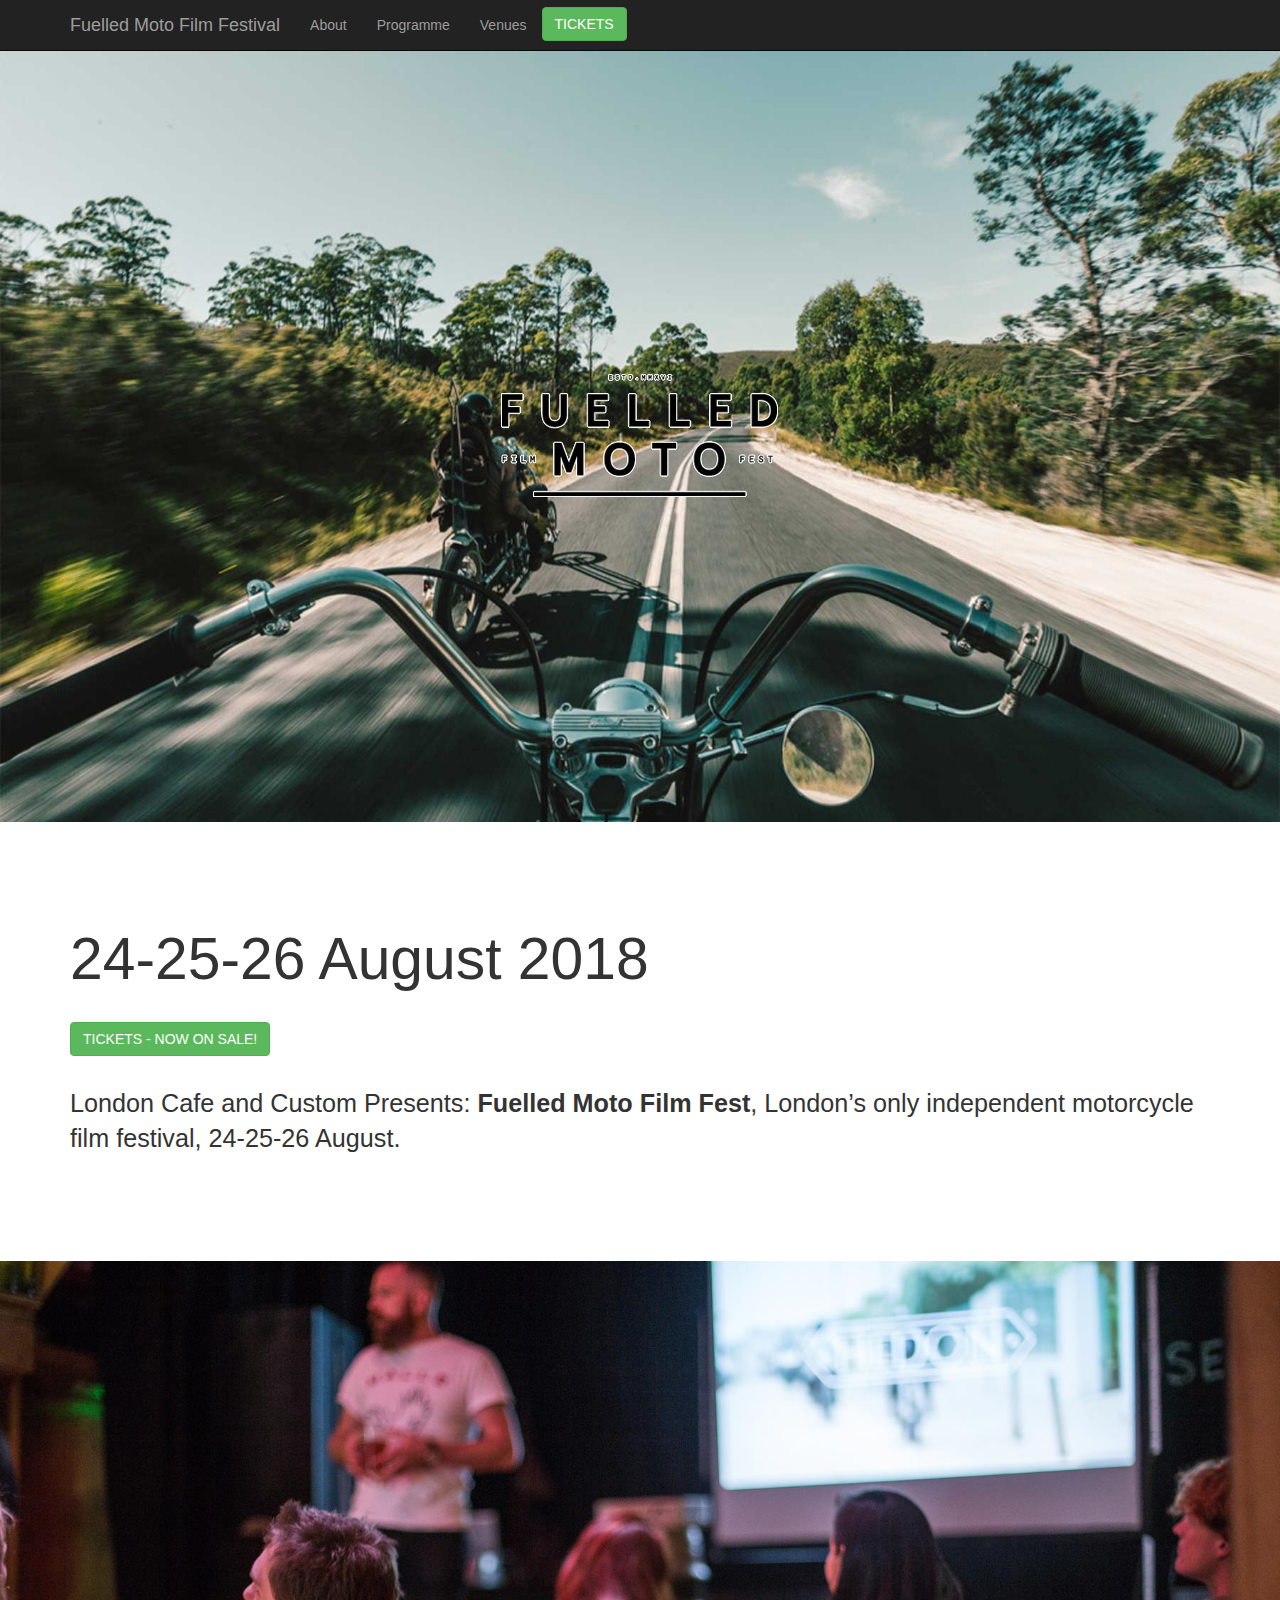
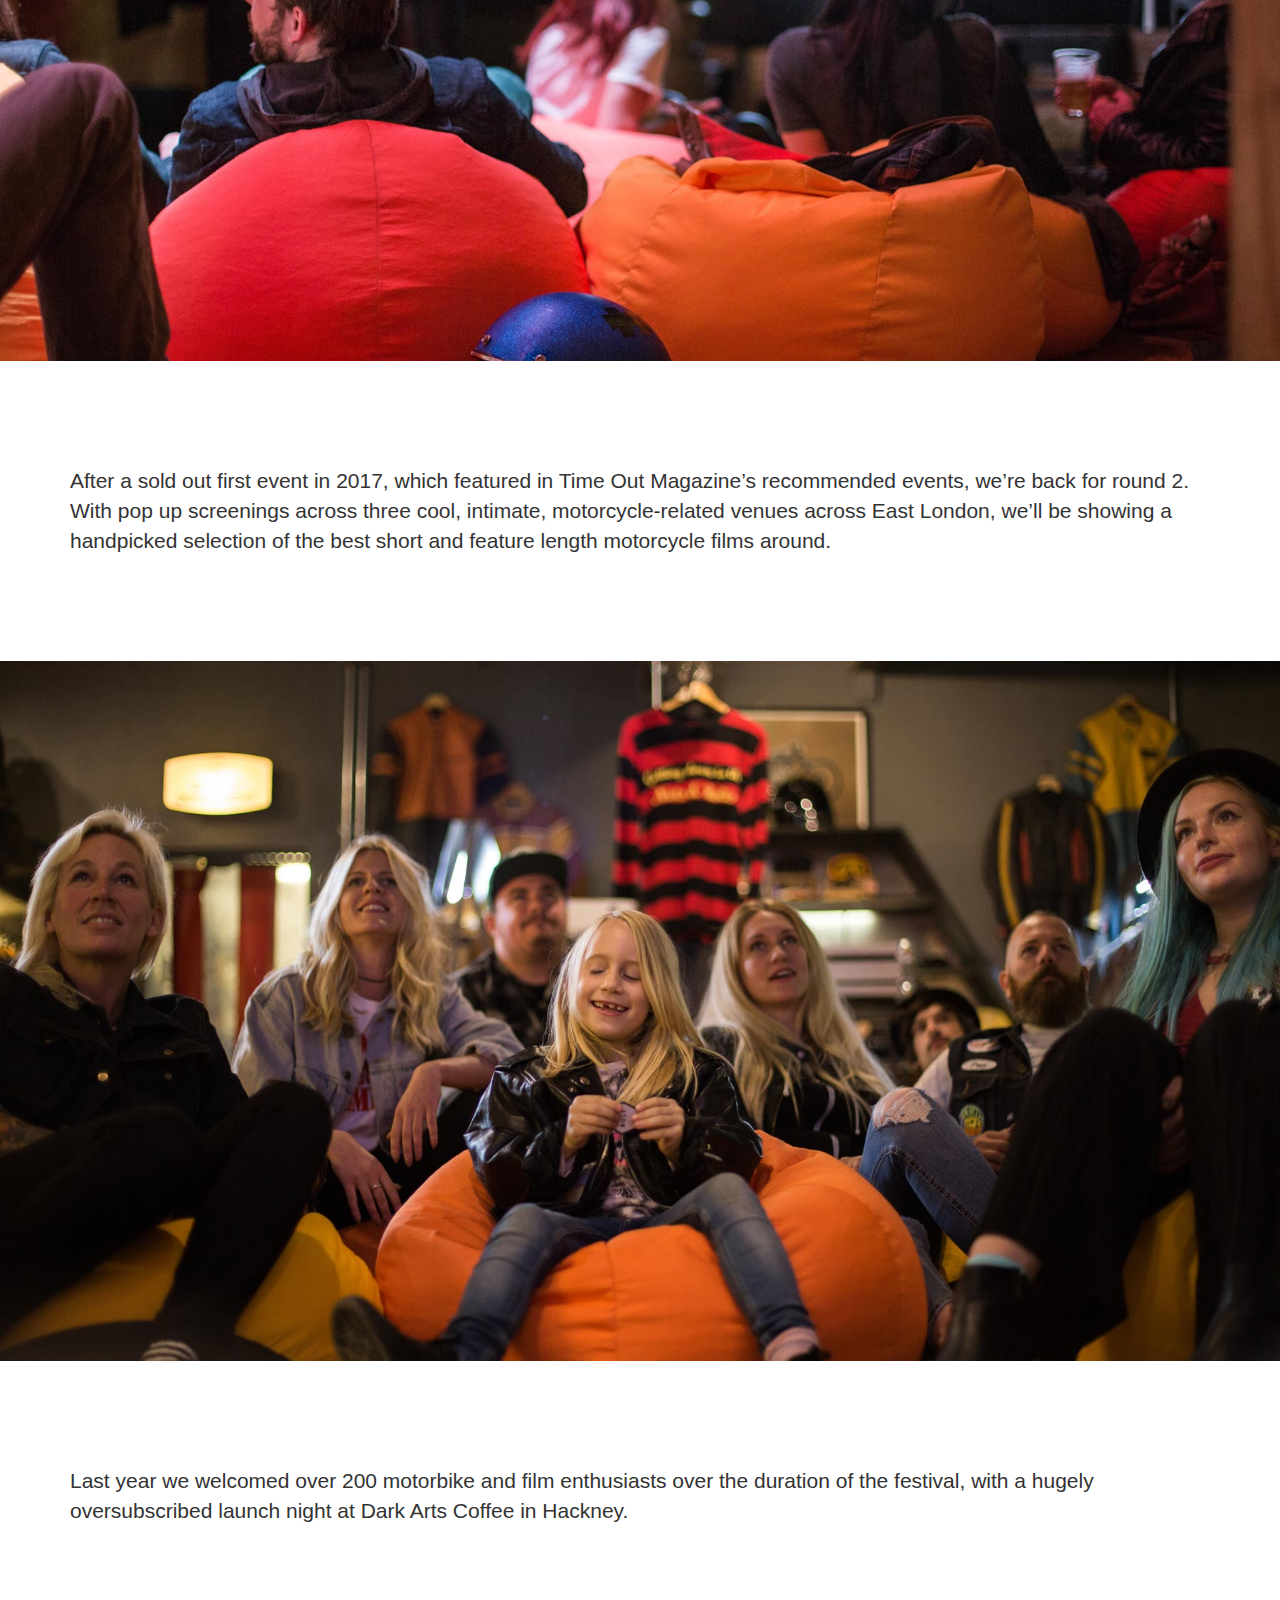
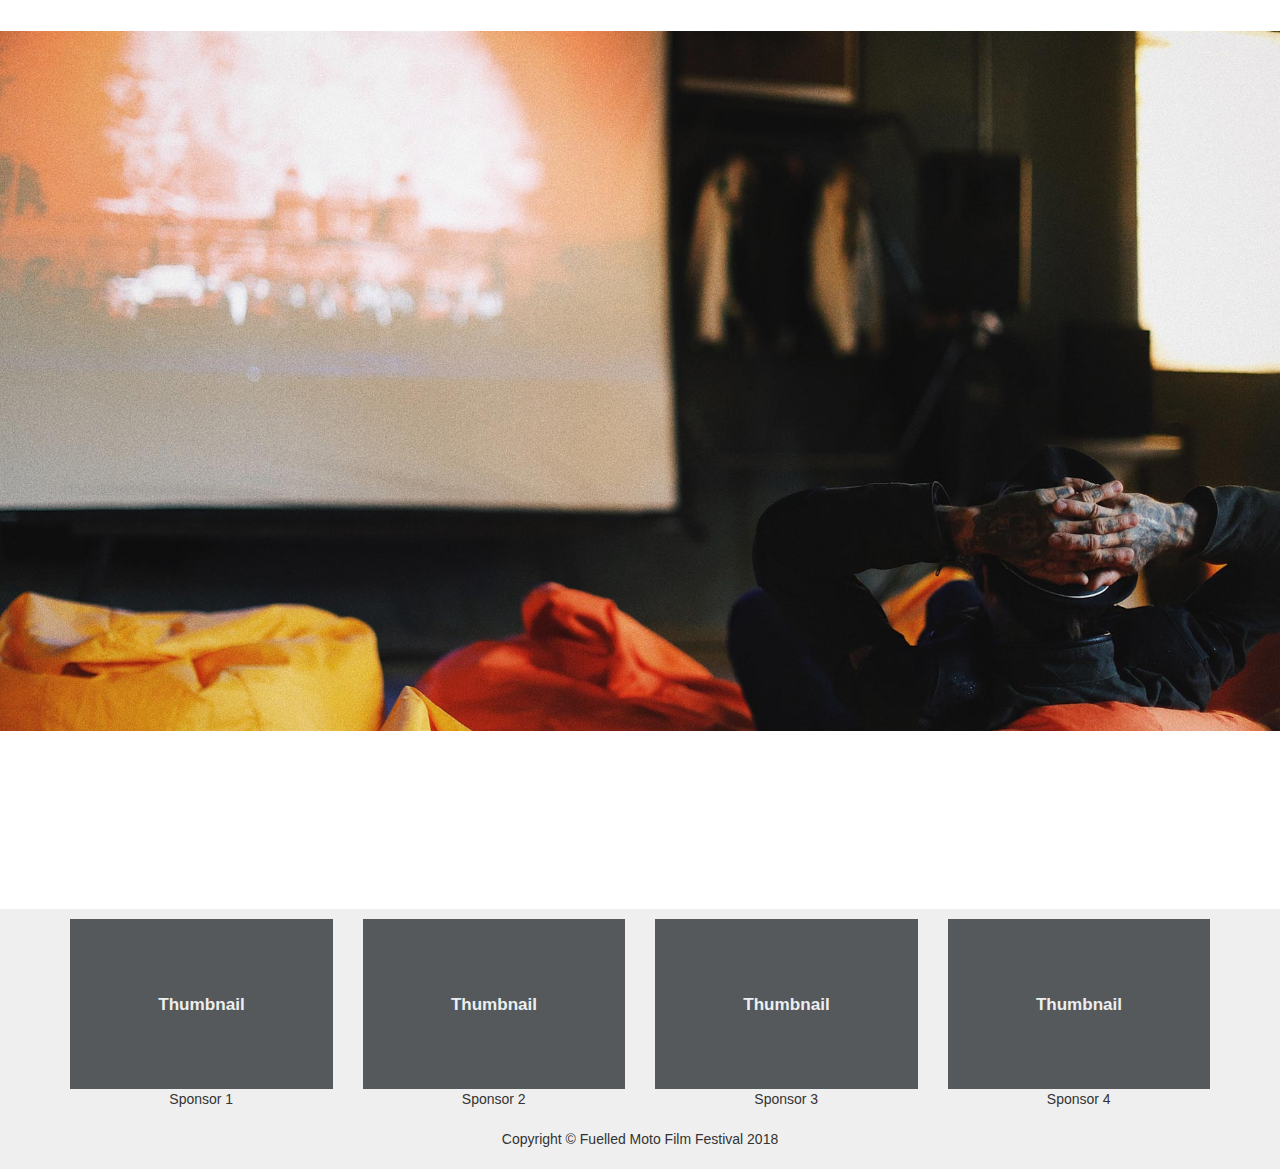
<file: index.html>
<!DOCTYPE html>
<html lang="en">

<head>
<!-- Google Tag Manager -->
<script>(function(w,d,s,l,i){w[l]=w[l]||[];w[l].push({'gtm.start':
new Date().getTime(),event:'gtm.js'});var f=d.getElementsByTagName(s)[0],
j=d.createElement(s),dl=l!='dataLayer'?'&l='+l:'';j.async=true;j.src=
'https://www.googletagmanager.com/gtm.js?id='+i+dl;f.parentNode.insertBefore(j,f);
})(window,document,'script','dataLayer','GTM-M377GWV');</script>
<!-- End Google Tag Manager -->

    <meta charset="utf-8">
    <meta http-equiv="X-UA-Compatible" content="IE=edge">
    <meta name="viewport" content="width=device-width, initial-scale=1">
    <meta name="description" content="">
    <meta name="author" content="">

    <title>Fuelled Moto Film Festival - 2018</title>

    <!-- Bootstrap Core CSS -->
    <link href="/css/bootstrap.min.css" rel="stylesheet">

    <!-- Custom CSS -->
    <link href="/css/full-width-pics.css" rel="stylesheet">

    <!-- HTML5 Shim and Respond.js IE8 support of HTML5 elements and media queries -->
    <!-- WARNING: Respond.js doesn't work if you view the page via file:// -->
    <!--[if lt IE 9]>
        <script src="https://oss.maxcdn.com/libs/html5shiv/3.7.0/html5shiv.js"></script>
        <script src="https://oss.maxcdn.com/libs/respond.js/1.4.2/respond.min.js"></script>
    <![endif]-->

</head>

<body>
    <!-- Google Tag Manager (noscript) -->
    <noscript><iframe src="https://www.googletagmanager.com/ns.html?id=GTM-M377GWV"
    height="0" width="0" style="display:none;visibility:hidden"></iframe></noscript>
    <!-- End Google Tag Manager (noscript) -->

    <!-- Navigation -->
    <nav class="navbar navbar-inverse navbar-fixed-top" role="navigation">
        <div class="container">
            <!-- Brand and toggle get grouped for better mobile display -->
            <div class="navbar-header">
                <button type="button" class="navbar-toggle" data-toggle="collapse" data-target="#bs-example-navbar-collapse-1">
                    <span class="sr-only">Toggle navigation</span>
                    <span class="icon-bar"></span>
                    <span class="icon-bar"></span>
                    <span class="icon-bar"></span>
                </button>
                <a class="navbar-brand" href="index.html">Fuelled Moto Film Festival</a>
            </div>
            <!-- Collect the nav links, forms, and other content for toggling -->
            <div class="collapse navbar-collapse" id="bs-example-navbar-collapse-1">
                <ul class="nav navbar-nav">
                    <li>
                        <a href="index.html">About</a>
                    </li>
                    <li>
                        <a href="programme.html">Programme</a>
                    </li>
                    <li>
                        <a href="venues.html">Venues</a>
                    </li>
                </ul>
                      <a href="tickets.html">
                        <button type="button" class="btn btn-success tickets-menu-link">TICKETS</button>
                    </a>
            </div>
            <!-- /.navbar-collapse -->
        </div>
        <!-- /.container -->
    </nav>

    <!-- Full Width Image Header with Logo -->
    <!-- Image backgrounds are set within the full-width-pics.css file. -->
    <header class="image-bg-fluid-height-main">
        <img class="img-responsive img-center" src="images/FFlogotype_logo4.png" alt="">
    </header>

    <!-- Content Section -->
    <section>
        <div class="container">
            <div class="row">
                <div class="col-lg-12">
                    <h1 class="section-heading">24-25-26 August 2018</h1>
                    <a href="tickets.html">
                        <button type="button" class="btn btn-success">TICKETS - NOW ON SALE!</button>
                    </a>
                    <p class="lead section-lead">London Cafe and Custom Presents: <b>Fuelled Moto Film Fest</b>, London’s only independent motorcycle film festival, 24-25-26 August.</p>
                </div>
            </div>
        </div>
    </section>

        <!-- Fixed Height Image Aside -->
    <!-- Image backgrounds are set within the full-width-pics.css file. -->
    <aside class="image-bg-fixed-height-3"></aside>

        <!-- Content Section -->
    <section>
        <div class="container">
            <div class="row">
                <div class="col-lg-12">
                    <p class="section-paragraph">After a sold out first event in 2017, which featured in Time Out Magazine’s recommended events, we’re back for round 2. With pop up screenings across three cool, intimate, motorcycle-related venues across East London, we’ll be showing a handpicked selection of the best short and feature length motorcycle films around.</p>
                </div>
            </div>
            <!-- /.row -->
        </div>
        <!-- /.container -->
    </section>

        <!-- Fixed Height Image Aside -->
    <!-- Image backgrounds are set within the full-width-pics.css file. -->
    <aside class="image-bg-fixed-height-2"></aside>

    <!-- Content Section -->
    <section>
        <div class="container">
            <div class="row">
                <div class="col-lg-12">
                    <p class="section-paragraph">Last year we welcomed over 200 motorbike and film enthusiasts over the duration of the festival, with a hugely oversubscribed launch night at Dark Arts Coffee in Hackney.</p>
                </div>
            </div>
            <!-- /.row -->
        </div>
        <!-- /.container -->
    </section>

        <aside class="image-bg-fixed-height-1"></aside>

    <!-- Content Section -->
    <section>
        <div class="container">
            <div class="row">
                <!--<div class="col-lg-12">-->
                    <!--<h1 class="section-heading">Contact us</h1>-->
                    <!--<p class="lead section-lead">Want to help out?! Lorem ipsum dolor sit amet, consectetur adipisicing elit.</p>-->
                    <!--<p class="section-paragraph">Or suggestions welcome... Lorem ipsum dolor sit amet, consectetur adipisicing elit. Aliquid, suscipit, rerum quos facilis repellat architecto commodi officia atque nemo facere eum non illo voluptatem quae delectus odit vel itaque amet.</p>-->
                <!--</div>-->
                <!--<div class="col-md-offset-2">-->
                    <!--<div class="col-lg-10">-->
                    <!--<form>-->
                    <!--<div class="col-lg-5">-->
                        <!--<input type="text" class="form-control" placeholder="Name">-->
                    <!--</div>-->
                    <!--<div class="col-lg-5">-->
                        <!--<input type="text" class="form-control" placeholder="Email">-->
                    <!--</div>-->
                    <!--<div class="col-lg-10">-->
                        <!--<textarea class="form-control" rows="3" placeholder="Message..."></textarea>-->
                        <!--<button type="submit" class="btn btn-primary">Submit</button>-->
                    <!--</div>-->
                <!--</form>-->
                <!--</div>-->
            <!--</div>-->
            </div>
            <!-- /.row -->
        </div>
        <!-- /.container -->
    </section>

    <!-- Footer -->
    <footer>
        <div class="container">
            <div class="row">
                <div class="col-xs-3">
                    <img class="card-img-top" style="height: 100%; width: 100%; display: block; margin: 0px auto" src="data:image/svg+xml;charset=UTF-8,%3Csvg%20width%3D%22348%22%20height%3D%22225%22%20xmlns%3D%22http%3A%2F%2Fwww.w3.org%2F2000%2Fsvg%22%20viewBox%3D%220%200%20348%20225%22%20preserveAspectRatio%3D%22none%22%3E%3Cdefs%3E%3Cstyle%20type%3D%22text%2Fcss%22%3E%23holder_162f7c603ee%20text%20%7B%20fill%3A%23eceeef%3Bfont-weight%3Abold%3Bfont-family%3AArial%2C%20Helvetica%2C%20Open%20Sans%2C%20sans-serif%2C%20monospace%3Bfont-size%3A17pt%20%7D%20%3C%2Fstyle%3E%3C%2Fdefs%3E%3Cg%20id%3D%22holder_162f7c603ee%22%3E%3Crect%20width%3D%22348%22%20height%3D%22225%22%20fill%3D%22%2355595c%22%3E%3C%2Frect%3E%3Cg%3E%3Ctext%20x%3D%22116.7265625%22%20y%3D%22120.3%22%3EThumbnail%3C%2Ftext%3E%3C%2Fg%3E%3C%2Fg%3E%3C%2Fsvg%3E" data-holder-rendered="true">
                     Sponsor 1
                </div>
                <div class="col-xs-3">
                    <img class="card-img-top" style="height: 100%; width: 100%; display: block; margin: 0px auto" src="data:image/svg+xml;charset=UTF-8,%3Csvg%20width%3D%22348%22%20height%3D%22225%22%20xmlns%3D%22http%3A%2F%2Fwww.w3.org%2F2000%2Fsvg%22%20viewBox%3D%220%200%20348%20225%22%20preserveAspectRatio%3D%22none%22%3E%3Cdefs%3E%3Cstyle%20type%3D%22text%2Fcss%22%3E%23holder_162f7c603ee%20text%20%7B%20fill%3A%23eceeef%3Bfont-weight%3Abold%3Bfont-family%3AArial%2C%20Helvetica%2C%20Open%20Sans%2C%20sans-serif%2C%20monospace%3Bfont-size%3A17pt%20%7D%20%3C%2Fstyle%3E%3C%2Fdefs%3E%3Cg%20id%3D%22holder_162f7c603ee%22%3E%3Crect%20width%3D%22348%22%20height%3D%22225%22%20fill%3D%22%2355595c%22%3E%3C%2Frect%3E%3Cg%3E%3Ctext%20x%3D%22116.7265625%22%20y%3D%22120.3%22%3EThumbnail%3C%2Ftext%3E%3C%2Fg%3E%3C%2Fg%3E%3C%2Fsvg%3E" data-holder-rendered="true">
                     Sponsor 2
                </div>
                <div class="col-xs-3">
                    <img class="card-img-top" style="height: 100%; width: 100%; display: block; margin: 0px auto" src="data:image/svg+xml;charset=UTF-8,%3Csvg%20width%3D%22348%22%20height%3D%22225%22%20xmlns%3D%22http%3A%2F%2Fwww.w3.org%2F2000%2Fsvg%22%20viewBox%3D%220%200%20348%20225%22%20preserveAspectRatio%3D%22none%22%3E%3Cdefs%3E%3Cstyle%20type%3D%22text%2Fcss%22%3E%23holder_162f7c603ee%20text%20%7B%20fill%3A%23eceeef%3Bfont-weight%3Abold%3Bfont-family%3AArial%2C%20Helvetica%2C%20Open%20Sans%2C%20sans-serif%2C%20monospace%3Bfont-size%3A17pt%20%7D%20%3C%2Fstyle%3E%3C%2Fdefs%3E%3Cg%20id%3D%22holder_162f7c603ee%22%3E%3Crect%20width%3D%22348%22%20height%3D%22225%22%20fill%3D%22%2355595c%22%3E%3C%2Frect%3E%3Cg%3E%3Ctext%20x%3D%22116.7265625%22%20y%3D%22120.3%22%3EThumbnail%3C%2Ftext%3E%3C%2Fg%3E%3C%2Fg%3E%3C%2Fsvg%3E" data-holder-rendered="true">
                     Sponsor 3
                </div>
                <div class="col-xs-3">
                    <img class="card-img-top" style="height: 100%; width: 100%; display: block; margin: 0px auto" src="data:image/svg+xml;charset=UTF-8,%3Csvg%20width%3D%22348%22%20height%3D%22225%22%20xmlns%3D%22http%3A%2F%2Fwww.w3.org%2F2000%2Fsvg%22%20viewBox%3D%220%200%20348%20225%22%20preserveAspectRatio%3D%22none%22%3E%3Cdefs%3E%3Cstyle%20type%3D%22text%2Fcss%22%3E%23holder_162f7c603ee%20text%20%7B%20fill%3A%23eceeef%3Bfont-weight%3Abold%3Bfont-family%3AArial%2C%20Helvetica%2C%20Open%20Sans%2C%20sans-serif%2C%20monospace%3Bfont-size%3A17pt%20%7D%20%3C%2Fstyle%3E%3C%2Fdefs%3E%3Cg%20id%3D%22holder_162f7c603ee%22%3E%3Crect%20width%3D%22348%22%20height%3D%22225%22%20fill%3D%22%2355595c%22%3E%3C%2Frect%3E%3Cg%3E%3Ctext%20x%3D%22116.7265625%22%20y%3D%22120.3%22%3EThumbnail%3C%2Ftext%3E%3C%2Fg%3E%3C%2Fg%3E%3C%2Fsvg%3E" data-holder-rendered="true">
                     Sponsor 4
                </div>
            </div>
            <br/>
            <p>Copyright &copy; Fuelled Moto Film Festival 2018</p>
            <!-- /.row -->
        </div>
        <!-- /.container -->
    </footer>

    <!-- jQuery -->
    <script src="/js/jquery.js"></script>

    <!-- Bootstrap Core JavaScript -->
    <script src="/js/bootstrap.min.js"></script>
<!--&lt;!&ndash; Go to www.addthis.com/dashboard to customize your tools &ndash;&gt;-->
<!--<script type="text/javascript" src="//s7.addthis.com/js/300/addthis_widget.js#pubid=ra-5adc9c8a61d73148"></script>-->

</body>

</html>
</file>
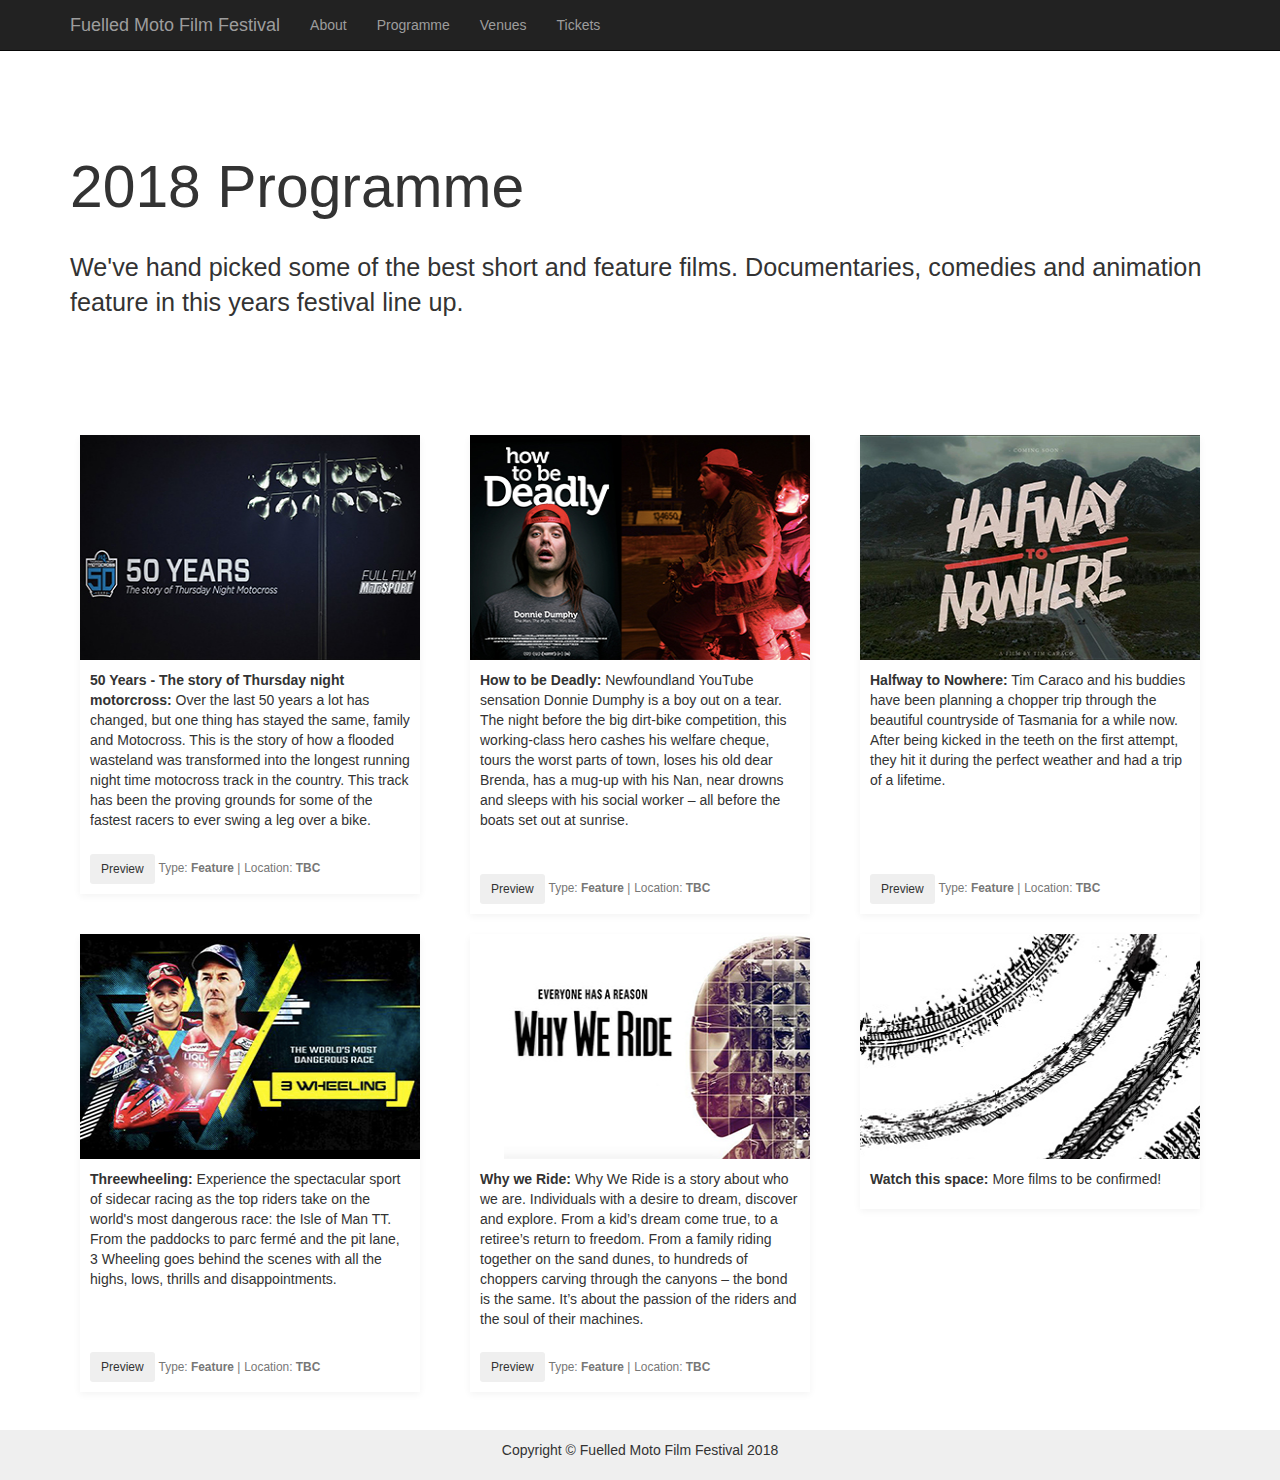
<file: programme.html>
<!DOCTYPE html>
<html lang="en">

<head>

    <meta charset="utf-8">
    <meta http-equiv="X-UA-Compatible" content="IE=edge">
    <meta name="viewport" content="width=device-width, initial-scale=1">
    <meta name="description" content="">
    <meta name="author" content="">

    <title>Fuelled Moto Film Festival - 2018</title>

    <!-- Bootstrap Core CSS -->
    <link href="css/bootstrap.min.css" rel="stylesheet">

    <!-- Custom CSS -->
    <link href="css/full-width-pics.css" rel="stylesheet">

    <!-- HTML5 Shim and Respond.js IE8 support of HTML5 elements and media queries -->
    <!-- WARNING: Respond.js doesn't work if you view the page via file:// -->
    <!--[if lt IE 9]>
        <script src="https://oss.maxcdn.com/libs/html5shiv/3.7.0/html5shiv.js"></script>
        <script src="https://oss.maxcdn.com/libs/respond.js/1.4.2/respond.min.js"></script>
    <![endif]-->

</head>

<body>

    <!-- Navigation -->
    <nav class="navbar navbar-inverse navbar-fixed-top" role="navigation">
        <div class="container">
            <!-- Brand and toggle get grouped for better mobile display -->
            <div class="navbar-header">
                <button type="button" class="navbar-toggle" data-toggle="collapse" data-target="#bs-example-navbar-collapse-1">
                    <span class="sr-only">Toggle navigation</span>
                    <span class="icon-bar"></span>
                    <span class="icon-bar"></span>
                    <span class="icon-bar"></span>
                </button>
                <a class="navbar-brand" href="#">Fuelled Moto Film Festival</a>
            </div>
            <!-- Collect the nav links, forms, and other content for toggling -->
            <div class="collapse navbar-collapse" id="bs-example-navbar-collapse-1">
                <ul class="nav navbar-nav">
                    <li>
                        <a href="index.html">About</a>
                    </li>
                    <li>
                        <a href="programme.html">Programme</a>
                    </li>
                    <li>
                        <a href="venues.html">Venues</a>
                    </li>
                    <li>
                        <a href="tickets.html">Tickets</a>
                    </li>
                </ul>
            </div>
            <!-- /.navbar-collapse -->
        </div>
        <!-- /.container -->
    </nav>

        <!-- Content Section -->
    <section>
        <div class="container">
            <div class="row">
                <div class="col-lg-12">
                    <h1 class="section-heading">2018 Programme</h1>
                    <p class="lead section-lead">We've hand picked some of the best short and feature films. Documentaries, comedies and animation feature in this years festival line up.</p>
                </div>
            </div>
            <!-- /.row -->
        </div>
        <!-- /.container -->
    </section>

    <div class="container">
          <div class="row">
            <div class="col-md-4">
              <div class="card mb-4 box-shadow" data-toggle="modal" data-target=".50years-modal-lg">
                <img class="card-img-top"  style="height: 225px; width: 100%; display: block;" src="images/Thumbnails/50years_thumb.jpg" data-holder-rendered="true">
                <div class="card-body">
                    <p class="card-text"><b>50 Years  - The story of Thursday night motorcross:</b>
                        Over the last 50 years a lot has changed, but one thing has stayed the same, family and Motocross.
                        This is the story of how a flooded wasteland was transformed into the longest running night time motocross
                        track in the country. This track has been the proving grounds for some of the fastest racers to ever swing
                        a leg over a bike.</p>
                  <div class="d-flex justify-content-between align-items-center">
                    <div class="btn-group">
                      <button type="button" class="btn btn-sm btn-outline-secondary">Preview</button>
                    </div>
                    <small class="text-muted">Type: <b>Feature</b> | </small>
                    <small class="text-muted">Location: <b>TBC</b></small>
                  </div>
                </div>
              </div>
            </div>
            <!-- Modal -->
            <div class="modal fade 50years-modal-lg" tabindex="-1" role="dialog" aria-hidden="true">
              <div class="modal-dialog modal-lg">
                <div class="modal-content">
                  <iframe width="100%" height="100%" src="https://www.youtube.com/embed/P93i2jJKHXo?rel=0" frameborder="0" allow="autoplay; encrypted-media" allowfullscreen></iframe>
                </div>
              </div>
            </div>

            <div class="col-md-4">
              <div class="card mb-4 box-shadow" data-toggle="modal" data-target=".deadly-modal-lg">
                <img class="card-img-top"  style="height: 225px; width: 100%; display: block;" src="images/Thumbnails/Deadly_thumb.jpg" data-holder-rendered="true">
                <div class="card-body">
                  <p class="card-text">
                  <b>How to be Deadly:</b>
                  Newfoundland YouTube sensation Donnie Dumphy is a boy out on a tear. The night before the big dirt-bike competition,
                  this working-class hero cashes his welfare cheque, tours the worst parts of town, loses his old dear Brenda, has a mug-up
                  with his Nan, near drowns and sleeps with his social worker – all before the boats set out at sunrise.
                  </p>
                <br/>
                  <div class="d-flex justify-content-between align-items-center">
                    <div class="btn-group">
                      <button type="button" class="btn btn-sm btn-outline-secondary">Preview</button>
                    </div>
                    <small class="text-muted">Type: <b>Feature</b> | </small>
                    <small class="text-muted">Location: <b>TBC</b></small>
                  </div>
                </div>
              </div>
              <!-- Modal -->
              <div class="modal fade deadly-modal-lg" tabindex="-1" role="dialog" aria-hidden="true">
                  <div class="modal-dialog modal-lg">
                    <div class="modal-content">
                      <iframe width="100%" height="100%" src="https://www.youtube.com/embed/s2_SOdhg2Zc?rel=0" frameborder="0" allow="autoplay; encrypted-media" allowfullscreen></iframe>
                    </div>
                  </div>
              </div>


            </div>
            <div class="col-md-4">
              <div class="card mb-4 box-shadow" data-toggle="modal" data-target=".halfway-modal-lg">
              <img class="card-img-top"  style="height: 225px; width: 100%; display: block;" src="images/Thumbnails/Halway_thumb.jpg" data-holder-rendered="true">
                <div class="card-body">
                  <p class="card-text">
                  <b>Halfway to Nowhere:</b>
                      Tim Caraco and his buddies have been planning a chopper trip through the beautiful countryside of Tasmania for a while now.
                      After being kicked in the teeth on the first attempt, they hit it during the perfect weather and had a trip of a lifetime. 
                  </p>
                <br/><br/><br/>
                    <div class="d-flex justify-content-between align-items-center">
                    <div class="btn-group">
                      <button type="button" class="btn btn-sm btn-outline-secondary">Preview</button>
                    </div>
                    <small class="text-muted">Type: <b>Feature</b> | </small>
                    <small class="text-muted">Location: <b>TBC</b></small>
                  </div>
                </div>
              </div>
            </div>
          <!-- Modal -->
          <div class="modal fade halfway-modal-lg" tabindex="-1" role="dialog" aria-hidden="true">
              <div class="modal-dialog modal-lg">
                <div class="modal-content">
                  <iframe width="100%" height="100%" src="https://www.youtube.com/embed/vXFYzaYpwKk" frameborder="0" allow="autoplay; encrypted-media" allowfullscreen></iframe>
                </div>
              </div>
          </div>

            <div class="col-md-4">
              <div class="card mb-4 box-shadow"  data-toggle="modal" data-target=".threewheel-modal-lg">
                <img class="card-img-top"  style="height: 225px; width: 100%; display: block;" src="images/Thumbnails/Threewheel_thumb.jpg" data-holder-rendered="true">
                  <div class="card-body">
                   <p class="card-text">
                  <b>Threewheeling:</b>
                   Experience the spectacular sport of sidecar racing as the top riders take on the world's most dangerous race: the Isle of Man TT. 
                   From the paddocks to parc fermé and the pit lane, 3 Wheeling goes behind the scenes with all the highs, lows, thrills and disappointments.
                  </p>
                  <br/><br/>
                  <div class="d-flex justify-content-between align-items-center">
                    <div class="btn-group">
                      <button type="button" class="btn btn-sm btn-outline-secondary">Preview</button>
                    </div>
                    <small class="text-muted">Type: <b>Feature</b> | </small>
                    <small class="text-muted">Location: <b>TBC</b></small>
                  </div>
                </div>
              </div>
            </div>
          <!-- Modal -->
          <div class="modal fade threewheel-modal-lg" tabindex="-1" role="dialog" aria-hidden="true">
              <div class="modal-dialog modal-lg">
                <div class="modal-content">
                <iframe src="https://player.vimeo.com/video/162571480" width="100%" height="100%" frameborder="0" webkitallowfullscreen mozallowfullscreen allowfullscreen></iframe>
                </div>
              </div>
          </div>


            <div class="col-md-4">
              <div class="card mb-4 box-shadow" data-toggle="modal" data-target=".whyride-modal-lg">
                <img class="card-img-top"  style="height: 225px; width: 100%; display: block;" src="images/Thumbnails/whyride_thumb.jpg" data-holder-rendered="true">
                  <div class="card-body">
                  <p class="card-text">
                  <b>Why we Ride:</b>
                  Why We Ride is a story about who we are. Individuals with a desire to dream, discover and explore. From a kid’s dream come true, to a retiree’s
                  return to freedom. From a family riding together on the sand dunes, to hundreds of choppers carving through the canyons – the bond is the same.
                  It’s about the passion of the riders and the soul of their machines.
                  </p>
                  <div class="d-flex justify-content-between align-items-center">
                    <div class="btn-group">
                      <button type="button" class="btn btn-sm btn-outline-secondary">Preview</button>
                    </div>
                    <small class="text-muted">Type: <b>Feature</b> | </small>
                    <small class="text-muted">Location: <b>TBC</b></small>
                  </div>
                </div>
              </div>
            </div>
            <!-- Modal -->
          <div class="modal fade whyride-modal-lg" tabindex="-1" role="dialog" aria-hidden="true">
              <div class="modal-dialog modal-lg">
                <div class="modal-content">
                  <iframe width="100%" height="100%" src="https://www.youtube.com/embed/-qM0a71xrLU" frameborder="0" allow="autoplay; encrypted-media" allowfullscreen></iframe>
                </div>
              </div>
          </div>


          <div class="col-md-4">
          <div class="card mb-4 box-shadow">
            <img class="card-img-top" style="height: 225px; width: 100%; display: block;" src="images/placeholder.png" data-holder-rendered="true">
            <div class="card-body">
              <p class="card-text">
                  <b>Watch this space:</b>
                  More films to be confirmed!
              </p>
            </div>
          </div>
        </div>
          </div>
    </div>

    <!-- Footer -->
    <footer>
        <div class="container">
            <div class="row">
                <div class="col-lg-12">
                    <p>Copyright &copy; Fuelled Moto Film Festival 2018</p>
                </div>
            </div>
            <!-- /.row -->
        </div>
        <!-- /.container -->
    </footer>

    <!-- jQuery -->
    <script src="js/jquery.js"></script>

    <!-- Bootstrap Core JavaScript -->
    <script src="js/bootstrap.min.js"></script>

</body>

</html>
</file>
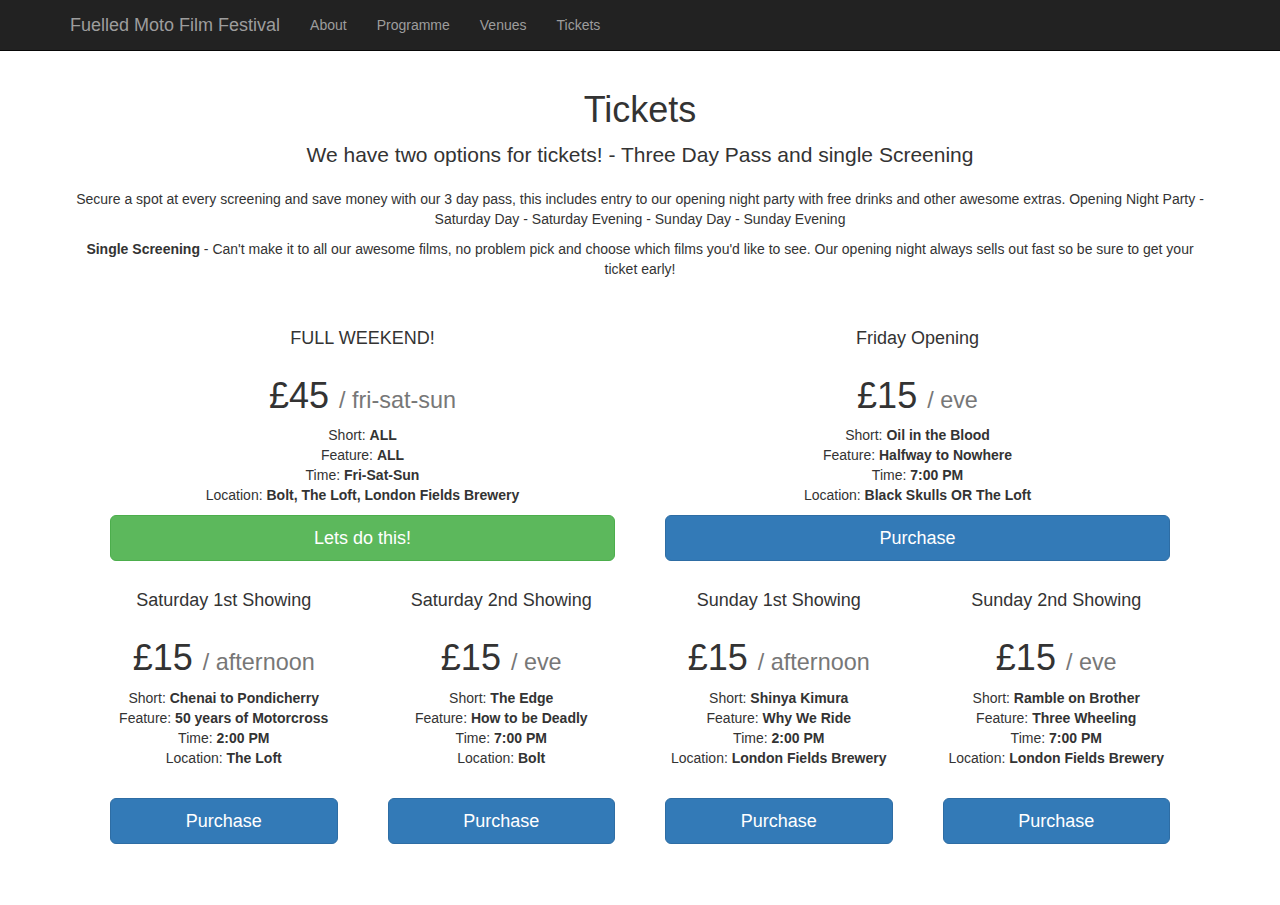
<file: tickets.html>
<!DOCTYPE html>
<html lang="en">

<head>

    <meta charset="utf-8">
    <meta http-equiv="X-UA-Compatible" content="IE=edge">
    <meta name="viewport" content="width=device-width, initial-scale=1">
    <meta name="description" content="">
    <meta name="author" content="">

    <title>Fuelled Moto Film Festival - 2018</title>

    <!-- Bootstrap Core CSS -->
    <link href="css/bootstrap.min.css" rel="stylesheet">


    <!-- Custom CSS -->
    <link href="css/full-width-pics.css" rel="stylesheet">

    <!-- HTML5 Shim and Respond.js IE8 support of HTML5 elements and media queries -->
    <!-- WARNING: Respond.js doesn't work if you view the page via file:// -->
    <!--[if lt IE 9]>
        <script src="https://oss.maxcdn.com/libs/html5shiv/3.7.0/html5shiv.js"></script>
        <script src="https://oss.maxcdn.com/libs/respond.js/1.4.2/respond.min.js"></script>
    <![endif]-->

</head>

<body>

    <!-- Navigation -->
    <nav class="navbar navbar-inverse navbar-fixed-top" role="navigation">
        <div class="container">
            <!-- Brand and toggle get grouped for better mobile display -->
            <div class="navbar-header">
                <button type="button" class="navbar-toggle" data-toggle="collapse" data-target="#bs-example-navbar-collapse-1">
                    <span class="sr-only">Toggle navigation</span>
                    <span class="icon-bar"></span>
                    <span class="icon-bar"></span>
                    <span class="icon-bar"></span>
                </button>
                <a class="navbar-brand" href="#">Fuelled Moto Film Festival</a>
            </div>
            <!-- Collect the nav links, forms, and other content for toggling -->
            <div class="collapse navbar-collapse" id="bs-example-navbar-collapse-1">
                <ul class="nav navbar-nav">
                    <li>
                        <a href="index.html">About</a>
                    </li>
                    <li>
                        <a href="programme.html">Programme</a>
                    </li>
                    <li>
                        <a href="venues.html">Venues</a>
                    </li>
                    <li>
                        <a href="tickets.html">Tickets</a>
                    </li>
                </ul>
            </div>
            <!-- /.navbar-collapse -->
        </div>
        <!-- /.container -->
    </nav>

<div class="container">
    <div class="text-center">
    <br/>
    <h1>Tickets</h1>
    <p class="lead">We have two options for tickets! - Three Day Pass and single Screening</p>
    <p>Secure a spot at every screening and save money with our 3 day pass, this includes entry to our opening night party with free drinks  and other awesome extras. Opening Night Party - Saturday Day -  Saturday Evening - Sunday Day - Sunday Evening</p>
    <p><b>Single Screening</b> -  Can't make it to all our awesome films, no problem pick and choose which films you'd like to see. Our opening night always sells out fast so be sure to get your ticket early!</p>
    <br/>
    </div>
      <div class="col-md-12 text-center">
        <div class="col-sm-6">
          <div class="card-body">
          <h4 class="my-0 font-weight-normal">FULL WEEKEND!</h4>
            <h1 class="card-title pricing-card-title">£45 <small class="text-muted">/ fri-sat-sun</small></h1>
            <ul class="list-unstyled mt-3 mb-4">
              <li>Short: <b>ALL</b></li>
                <li>Feature: <b>ALL</b></li>
                <li>Time: <b>Fri-Sat-Sun</b></li>
                <li>Location: <b>Bolt, The Loft, London Fields Brewery</b></li>
            </ul>
              <a href="https://www.eventbrite.co.uk/e/3-day-all-access-pass-fuelled-moto-film-festival-tickets-45413410734">
                <button type="button" class="btn btn-lg btn-block btn-success">Lets do this!</button>
              </a>
          </div>
        </div>
        <div class="col-sm-6">
          <div class="card-body">
          <h4 class="my-0 font-weight-normal">Friday Opening</h4>
            <h1 class="card-title pricing-card-title">£15 <small class="text-muted">/ eve</small></h1>
            <ul class="list-unstyled mt-3 mb-4">
              <li>Short: <b>Oil in the Blood</b></li>
                <li>Feature: <b>Halfway to Nowhere</b></li>
                <li>Time: <b>7:00 PM</b></li>
                <li>Location: <b>Black Skulls OR The Loft</b></li>
            </ul>
              <a href="https://www.eventbrite.co.uk/e/halfway-to-nowhere-fuelled-moto-film-festival-tickets-45412620370">
                <button type="button" class="btn btn-lg btn-block btn-primary">Purchase</button>
              </a>
          </div>
        </div>
        <div class="col-sm-3">
          <div class="card-body">
          <h4 class="my-0 font-weight-normal">Saturday 1st Showing</h4>
            <h1 class="card-title pricing-card-title">£15 <small class="text-muted">/ afternoon</small></h1>
            <ul class="list-unstyled mt-3 mb-4">
              <li>Short: <b>Chenai to Pondicherry</b></li>
                <li>Feature: <b>50 years of Motorcross</b></li>
                <li>Time: <b>2:00 PM</b></li>
                <li>Location: <b> The Loft</b><br/><br/></li>
            </ul>
              <a href="https://www.eventbrite.co.uk/e/50-years-the-story-of-thursday-night-motorcross-fuelled-moto-film-festival-tickets-45412869114">
                <button type="button" class="btn btn-lg btn-block btn-primary">Purchase</button>
              </a>
          </div>
        </div>
        <div class="col-sm-3">
          <div class="card-body">
          <h4 class="my-0 font-weight-normal">Saturday 2nd Showing</h4>
            <h1 class="card-title pricing-card-title">£15 <small class="text-muted">/ eve</small></h1>
            <ul class="list-unstyled mt-3 mb-4">
              <li>Short: <b>The Edge</b></li>
                <li>Feature: <b>How to be Deadly</b></li>
                <li>Time: <b>7:00 PM</b></li>
                <li>Location: <b> Bolt</b><br/><br/></li>
            </ul>
              <a href="https://www.eventbrite.co.uk/e/how-to-be-deadly-fuelled-moto-film-festival-tickets-45413016555">
                <button type="button" class="btn btn-lg btn-block btn-primary">Purchase</button>
              </a>
          </div>
        </div>
        <div class="col-sm-3">
          <div class="card-body">
          <h4 class="my-0 font-weight-normal">Sunday 1st Showing</h4>
            <h1 class="card-title pricing-card-title">£15 <small class="text-muted">/ afternoon</small></h1>
            <ul class="list-unstyled mt-3 mb-4">
              <li>Short: <b>Shinya Kimura</b></li>
                <li>Feature: <b>Why We Ride</b></li>
                <li>Time: <b>2:00 PM</b></li>
                <li>Location: <b> London Fields Brewery</b><br/><br/></li>
            </ul>
              <a href="https://www.eventbrite.co.uk/e/why-we-ride-fuelled-moto-film-festival-tickets-45413064699">
                <button type="button" class="btn btn-lg btn-block btn-primary">Purchase</button>
              </a>
          </div>
        </div>
        <div class="col-sm-3">
          <div class="card-body">
          <h4 class="my-0 font-weight-normal">Sunday 2nd Showing</h4>
            <h1 class="card-title pricing-card-title">£15 <small class="text-muted">/ eve</small></h1>
            <ul class="list-unstyled mt-3 mb-4">
              <li>Short: <b>Ramble on Brother</b></li>
                <li>Feature: <b>Three Wheeling</b></li>
                <li>Time: <b>7:00 PM</b></li>
                <li>Location: <b> London Fields Brewery</b><br/><br/></li>
            </ul>
              <a href="https://www.eventbrite.co.uk/e/three-wheeling-fuelled-moto-film-festival-tickets-45413323473">
                <button type="button" class="btn btn-lg btn-block btn-primary">Purchase</button>
              </a>
          </div>
        </div>
      </div>

    </div>

</body>

</html>
</file>
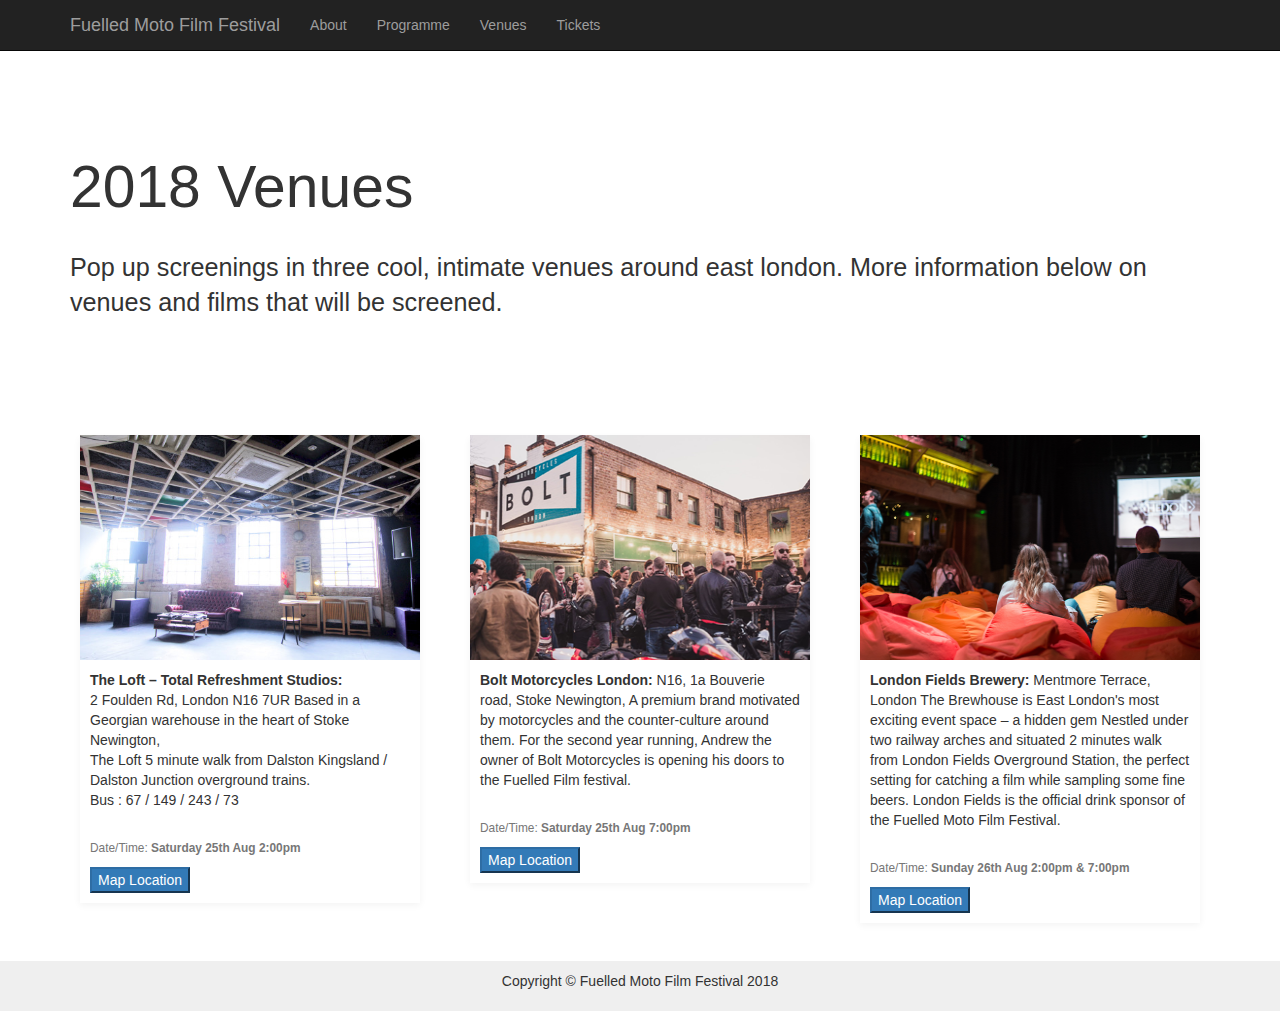
<file: venues.html>
<!DOCTYPE html>
<html lang="en">

<head>

    <meta charset="utf-8">
    <meta http-equiv="X-UA-Compatible" content="IE=edge">
    <meta name="viewport" content="width=device-width, initial-scale=1">
    <meta name="description" content="">
    <meta name="author" content="">

    <title>Fuelled Moto Film Festival - 2018</title>

    <!-- Bootstrap Core CSS -->
    <link href="css/bootstrap.min.css" rel="stylesheet">

    <!-- Custom CSS -->
    <link href="css/full-width-pics.css" rel="stylesheet">

    <!-- HTML5 Shim and Respond.js IE8 support of HTML5 elements and media queries -->
    <!-- WARNING: Respond.js doesn't work if you view the page via file:// -->
    <!--[if lt IE 9]>
        <script src="https://oss.maxcdn.com/libs/html5shiv/3.7.0/html5shiv.js"></script>
        <script src="https://oss.maxcdn.com/libs/respond.js/1.4.2/respond.min.js"></script>
    <![endif]-->

</head>

<body>

    <!-- Navigation -->
    <nav class="navbar navbar-inverse navbar-fixed-top" role="navigation">
        <div class="container">
            <!-- Brand and toggle get grouped for better mobile display -->
            <div class="navbar-header">
                <button type="button" class="navbar-toggle" data-toggle="collapse" data-target="#bs-example-navbar-collapse-1">
                    <span class="sr-only">Toggle navigation</span>
                    <span class="icon-bar"></span>
                    <span class="icon-bar"></span>
                    <span class="icon-bar"></span>
                </button>
                <a class="navbar-brand" href="#">Fuelled Moto Film Festival</a>
            </div>
            <!-- Collect the nav links, forms, and other content for toggling -->
            <div class="collapse navbar-collapse" id="bs-example-navbar-collapse-1">
                <ul class="nav navbar-nav">
                    <li>
                        <a href="index.html">About</a>
                    </li>
                    <li>
                        <a href="programme.html">Programme</a>
                    </li>
                    <li>
                        <a href="venues.html">Venues</a>
                    </li>
                    <li>
                        <a href="tickets.html">Tickets</a>
                    </li>
                </ul>
            </div>
            <!-- /.navbar-collapse -->
        </div>
        <!-- /.container -->
    </nav>

        <!-- Content Section -->
    <section>
        <div class="container">
            <div class="row">
                <div class="col-lg-12">
                    <h1 class="section-heading">2018 Venues</h1>
                    <p class="lead section-lead">Pop up screenings in three cool, intimate venues around east london. More information below on venues and films that will be screened.</p>
                </div>
            </div>
            <!-- /.row -->
        </div>
        <!-- /.container -->
    </section>

    <div class="container">
      <div class="row">
        <div class="col-md-4">
          <div class="card mb-4 box-shadow" data-toggle="modal" data-target=".deadly-modal-lg">
            <img class="card-img-top"  style="height: 225px; width: 100%; display: block;" src="images/Thumbnails/loft_venue.jpg" data-holder-rendered="true">
            <div class="card-body">
              <p class="card-text">
              <b>The Loft – Total Refreshment Studios:</b><br/>
                2 Foulden Rd, London N16 7UR
                Based in a Georgian warehouse in the heart of Stoke Newington, <br/>
                The Loft 5 minute walk from Dalston Kingsland / Dalston Junction overground trains.<br/>
                Bus : 67 / 149 / 243 / 73</p>
              <small class="text-muted">Date/Time: <b>Saturday 25th Aug 2:00pm</b></small>

              <div class="d-flex justify-content-between align-items-center">
              <div class="btn-group">
                  <a href="https://goo.gl/maps/2VCuANfxYeQ2">
                      <button type="button" class="btn-primary map-link">Map Location</button>
                  </a>
                </div>
              </div>
            </div>
          </div>
        </div>
        <div class="col-md-4">
          <div class="card mb-4 box-shadow" data-toggle="modal" data-target=".50years-modal-lg">
            <img class="card-img-top"  style="height: 225px; width: 100%; display: block;" src="images/Thumbnails/bolt_venue.png" data-holder-rendered="true">
            <div class="card-body">
                <p class="card-text"><b>Bolt Motorcycles London:</b>
                N16, 1a Bouverie road, Stoke Newington,
                A premium brand motivated by motorcycles and the counter-culture around them.
                For the second year running, Andrew the owner of Bolt Motorcycles is opening his doors to the Fuelled Film festival.</p>
                <small class="text-muted">Date/Time: <b>Saturday 25th Aug 7:00pm</b></small>
                <div class="d-flex justify-content-between align-items-center">
                <div class="btn-group">
                  <a href="https://goo.gl/maps/Vxf6Hter2YC2">
                      <button type="button" class="btn-primary map-link">Map Location</button>
                  </a>
                </div>
              </div>
              </div>
            </div>
          </div>
        <div class="col-md-4">
              <div class="card mb-4 box-shadow" data-toggle="modal" data-target=".halfway-modal-lg">
              <img class="card-img-top"  style="height: 225px; width: 100%; display: block;" src="images/Thumbnails/london_fields_venue.png" data-holder-rendered="true">
                <div class="card-body">
                  <p class="card-text">
                  <b>London Fields Brewery:</b>
                    Mentmore Terrace, London
                    The Brewhouse is East London's most exciting event space – a hidden gem Nestled under two railway arches and situated 2 minutes walk from London Fields Overground Station, the perfect setting for catching a film while sampling some fine beers.
                      London Fields is the official drink sponsor of the Fuelled Moto Film Festival.</p>
                    <small class="text-muted">Date/Time: <b>Sunday 26th Aug 2:00pm & 7:00pm</b></small>
                    <div class="d-flex justify-content-between align-items-center">
                    <div class="btn-group">
                      <a href="https://goo.gl/maps/9rcfPcrqcxo">
                          <button type="button" class="btn-primary map-link">Map Location</button>
                      </a>
                    </div>
                  </div>
                </div>
              </div>
            </div>
      </div>
    </div>


    <!-- Footer -->
    <footer>
        <div class="container">
            <div class="row">
                <div class="col-lg-12">
                    <p>Copyright &copy; Fuelled Moto Film Festival 2018</p>
                </div>
            </div>
            <!-- /.row -->
        </div>
        <!-- /.container -->
    </footer>

    <!-- jQuery -->
    <script src="js/jquery.js"></script>

    <!-- Bootstrap Core JavaScript -->
    <script src="js/bootstrap.min.js"></script>

</body>

</html>
</file>
<file: css/full-width-pics.css>
/*
 * Start Bootstrap - Full Width Pics (http://startbootstrap.com/)
 * Copyright 2013-2016 Start Bootstrap
 * Licensed under MIT (https://github.com/BlackrockDigital/startbootstrap/blob/gh-pages/LICENSE)
 */

html {
    height: 100%;
}

body {
    position: relative;
    margin-top: 50px; /* Required margin for .navbar-fixed-top. Remove if using .navbar-static-top. Change if height of navigation changes. */
    min-height: 95%;
}

footer {
    position: relative;
    right: 0;
    bottom: 0;
    left: 0;
    padding: 1rem;
    background-color: #efefef;
    text-align: center;
    margin: 2em 0 0 0;
}

.image-bg-fluid-height,
.image-bg-fixed-height {
    text-align: center;
    -webkit-background-size: cover;
    -moz-background-size: cover;
    background-size: cover;
    -o-background-size: cover;
}

.image-bg-fluid-height-main {
	background: url('../images/main_poster_1800.jpg') no-repeat center center scroll;
    background-size: 100%;
    padding: 320px 0;
}

.image-bg-fixed-height-3 {
	background: url('../images/home_3.jpg') no-repeat top center scroll;
    background-size: 100%;
    height: 700px;
}


.image-bg-fixed-height-2 {
    background: url('../images/home_2.jpg') no-repeat center center scroll;
    background-size: 100%;
    height: 700px;
}

.image-bg-fixed-height-1 {
    background: url('../images/home_1.jpg') no-repeat center center scroll;
    background-size: 100%;
    height: 700px;
}

.img-center {
	margin: 0 auto;
}

section {
    padding: 75px 0;
}

.section-heading {
    margin: 30px 0;
    font-size: 4.2em;
}

.section-lead {
    margin: 30px 0;
    font-size: 1.8em;
}

.section-paragraph {
    margin: 30px 0;
    font-size: 1.5em;
}

@media(max-width:992px) {
    .image-bg-fixed-height-1, .image-bg-fixed-height-2, .image-bg-fixed-height-3 {
        height: 550px;
    }
}

@media(max-width:768px) {
    section {
        padding-top: 25px;
        padding-bottom: 25px;
    }

    .section-heading {
        font-size: 2.2em;
    }

    .image-bg-fluid-height-main {
        padding: 60px 0;
    }

    .image-bg-fixed-height-1, .image-bg-fixed-height-2, .image-bg-fixed-height-3 {
        height: 350px;
    }
}

@media(max-width:500px) {
    .image-bg-fixed-height-1, .image-bg-fixed-height-2, .image-bg-fixed-height-3 {
        height: 300px;
    }
}


.card-body {
    padding: 10px;
}


.box-shadow {
    margin: 10px;
    box-shadow: 0 .25rem .75rem rgba(0, 0, 0, .05);
}

.modal-content {
    height: 500px;
}

.modal-dialog-centered {
    display: -webkit-box;
    display: -ms-flexbox;
    display: flex;
    -webkit-box-align: center;
    -ms-flex-align: center;
    align-items: center;
    min-height: calc(100% - (.5rem * 2));
}

.map-link{
    margin-top: 10px;
}

.text-muted{
    margin-top: 20px;
    display: inline-block;
}

.tickets-menu-link{
    margin-top: 7px;
}
</file>
